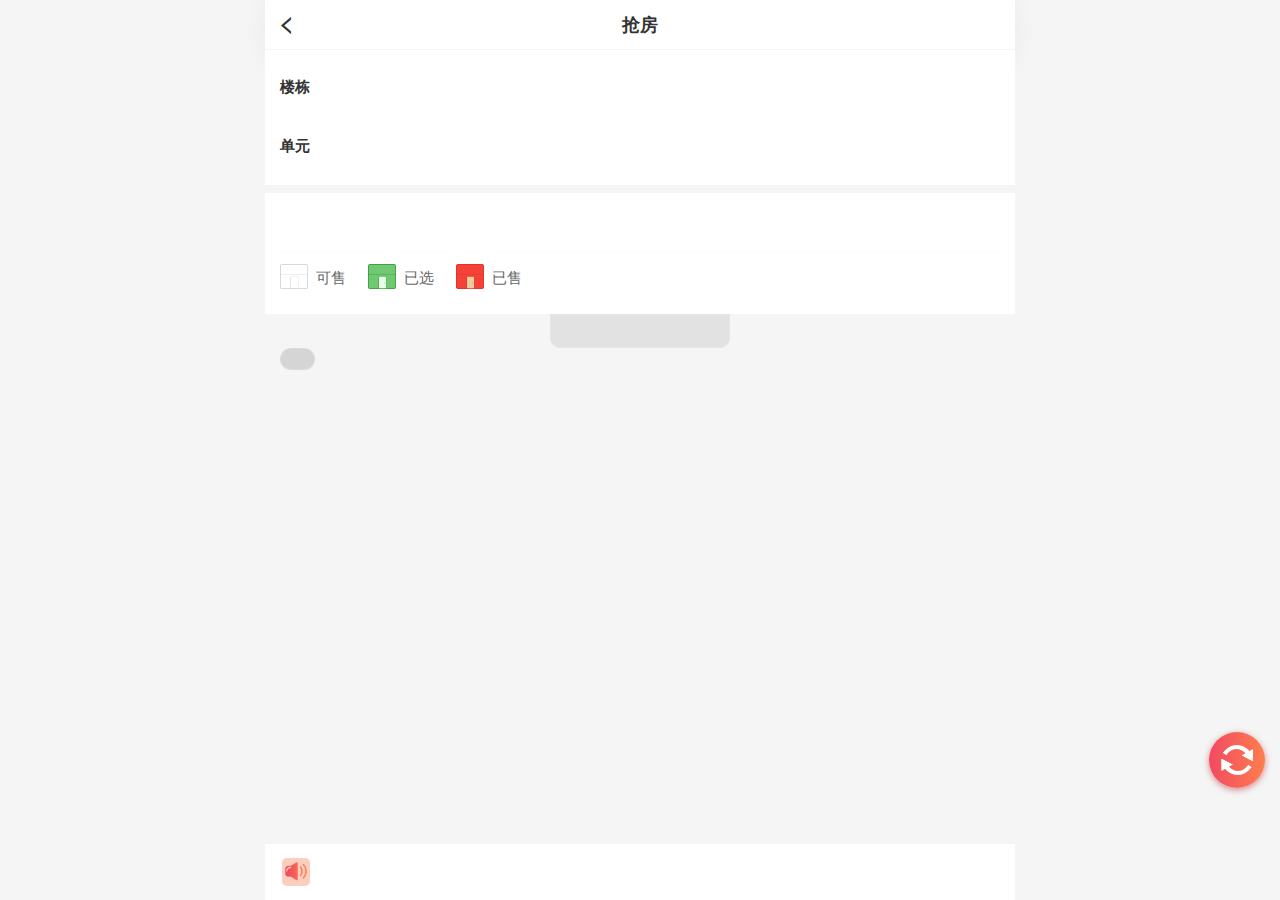
<file: html/house.html>
<!doctype html>
<html lang="en">
<head>
    <meta charset="UTF-8">
    <meta name="viewport"
          content="width=device-width, user-scalable=no, initial-scale=1.0, maximum-scale=1.0, minimum-scale=1.0">
    <meta name="apple-mobile-web-app-capable" content="yes"/> <!--删除默认的苹果工具栏和菜单栏-->
    <meta name="apple-mobile-web-app-status-bar-style" content="black-translucent"/><!--隐藏状态栏-->
    <meta name="format-detection" content="telephone=no, email=no"/> <!--忽略将识别电话和邮箱-->
    <link rel="icon" href="../staic/images/favicon.ico">
    <title>九邑在线开盘</title>
    <script type="text/javascript" src="../staic/ydui/js/ydui.flexible.js"></script>
    <link rel="stylesheet" href="../staic/ydui/css/ydui.css">
    <link rel="stylesheet" href="../staic/css/reset.css">
    <link rel="stylesheet" href="../staic/css/home.css">
    <link rel="stylesheet" href="../staic/css/house.css">
</head>
<body>
<section class="g-flexview">
    <!--头部-->
    <header class="m-navbar nomargin">
        <a href="./index.html" class="navbar-item">
            <i class="back-ico"></i>
        </a>
        <div class="navbar-center">
            <span class="navbar-title">抢房</span>
        </div>
    </header>
    <!--选择楼栋与单元-->
    <div class="banner pt15 pb0">
        <div class="first">
            <span>楼栋</span>
            <div class="list">
                <ul class="loudong"></ul>
            </div>
        </div>
        <div class="second">
            <span>单元</span>
            <div class="list">
                <ul class="unit"></ul>
            </div>
        </div>
    </div>
    <!--项目房源-金瓯徽府-->
    <div class="banner nomargin">
        <h2 class="banner-title fsn projectName"></h2>
        <ul class="product-status">
            <li><img src="../staic/images/keshou.png" alt="">可售</li>
            <li><img src="../staic/images/yixuan.png" alt="">已选</li>
            <li><img src="../staic/images/yishou.png" alt="">已售</li>
        </ul>
    </div>
    <!--房源展示-->
    <div class="g-scrollview">
        <div class="house-view">
            <div class="view-top"><span class="loudongTip"></span></div>
            <ul class="sidebar"></ul>
            <ul class="view-container"></ul>
        </div>
    </div>

    <!--刷新按钮-->
    <div class="refresh"><img src="../staic/images/refresh.png" alt="refresh"></div>

    <div class="mask">
        <!--底部弹出框-->
        <div class="house-dialog hide">
            <!-- 显示楼盘名称，状态 -->
            <div class="dialog-top">
                <span class="houseName"></span>
                <span class="check-details">查看详情</span>
            </div>
            <div class="dialog-middle">
                <span class="typeNum"></span>
                <span class="houseType"></span>
                <span class="houseArea"></span>
                <span class="unitPrice"></span>
            </div>
            <p class="price"><span class="price-icon">￥</span><span class="house-price"></span>万</p>
            <div class="dialog-bottom">
                <button type="button" class="but addCart">加入购物车</button>
                <button type="button" class="buyHouse">立即购买<span class="buy-order">（未开放）</span></button>
                <button type="button" class="but buyHouse-active hide">开始抢房<span class="buy-order">(您当前排在<b class="orderNum"></b>位)</span></button>
            </div>
            <div class="close house-close"></div>
        </div>

        <!--弹出框 去购物车-->
        <div class="houseDetail-dialog houseToCart hide">
            <div class="house-content">
                <span class="house-tip">
                    加入购物车成功
                </span>
                <button class="cancel house-cancel">好的</button>
                <a href="./shopCart.html">
                    <button class="but toShopCart">去购物车</button>
                </a>
            </div>
            <div class="close houseDetail-close"></div>
        </div>

        <!--立即购买弹出框-->
        <div class="dealAgreement hide">
            <div class="agreement-content">
                <p class="dealHouseName"></p>
                <p class="dealHousePrice"><span class="price-icon">￥</span><span class="dealHouse-price"></span>万</p>
                <div class="dealHouseInfo">
                    <span class="typeNum"></span>
                    <span class="houseType"></span>
                    <span class="houseArea"></span>
                    <span class="unitPrice"></span>
                </div>
                <p class="houseAgreement">
                    <input type="checkbox" id="agreement" class="agreement" name="agreement">
                    <label class="isAgree" for="agreement">我已阅读选房须知</label>
                </p>
                <div class="houseAgreement-btns">
                    <button class="cancel deal-cancel">取消</button>
                    <button class="but confirm-agreement">确定</button>
                </div>
            </div>
            <div class="close dealAgreement-close"></div>
        </div>

        <!--弹出框去订单-->
        <div class="houseDetail-dialog houseToOrder hide">
            <div class="house-content">
                <span class="house-tip">
                    购买成功
                </span>
                <button class="cancel house-cancel">好的</button>
                <a href="./order.html">
                    <button class="but toShopCart">查看订单</button>
                </a>
            </div>
            <div class="close houseDetail-close"></div>
        </div>
    </div>
    <!-- 底部导航 -->
    <footer class="noticeBar">
        <i class="notice-icon"></i>
        <span class="notice"></span>
    </footer>
</section>
<!--底部js-->
<script type="text/javascript" src="../staic/js/jquery-3.3.1.min.js"></script>
<script type="text/javascript" src="../staic/js/jquery.cookie.js"></script>
<script type="text/javascript" src="../staic/ydui/js/ydui.js"></script>
<script type="text/javascript" src="../staic/js/public.js"></script>
<script type="text/javascript" src="../staic/js/house.js"></script>
</body>
</html>
</file>
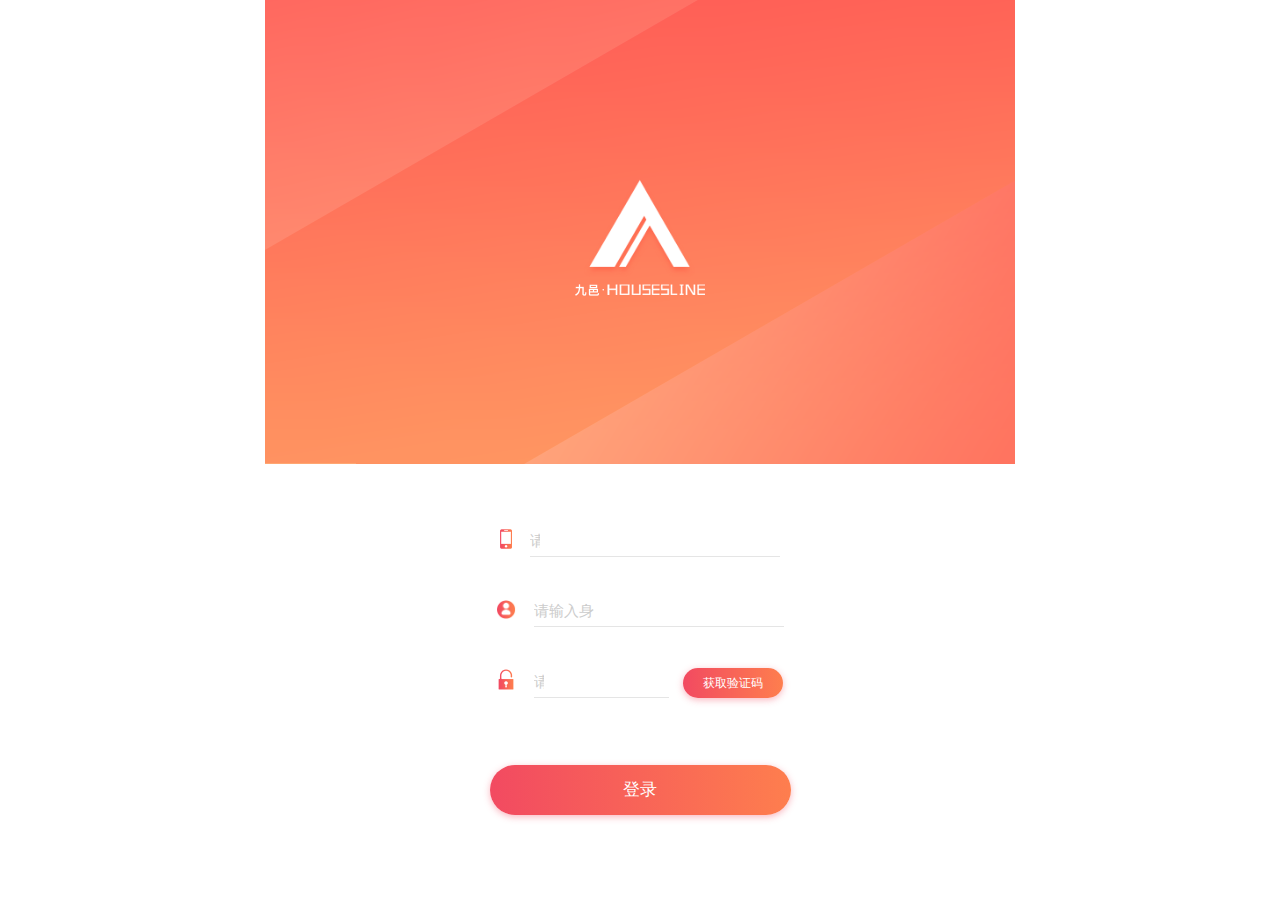
<file: html/login.html>
<!DOCTYPE html>
<html lang="en">
<head>
    <meta charset="UTF-8">
    <meta name="viewport" content="width=device-width, initial-scale=1.0, maximum-scale=1.0, user-scalable=0"/>
    <meta name="apple-mobile-web-app-capable" content="yes"/> <!--删除默认的苹果工具栏和菜单栏-->
    <meta name="apple-mobile-web-app-status-bar-style" content="black-translucent"/><!--隐藏状态栏-->
    <meta name="format-detection" content="telephone=no, email=no"/> <!--忽略将识别电话和邮箱-->
    <link rel="icon" href="../staic/images/favicon.ico">
    <title>登陆</title>
    <script type="text/javascript" src="../staic/ydui/js/ydui.flexible.js"></script>
    <link rel="stylesheet" href="../staic/ydui/css/ydui.css">
    <link rel="stylesheet" href="../staic/css/reset.css">
    <link rel="stylesheet" href="../staic/css/login.css">
</head>
<body>
<section class="g-flexview">
    <!--内容-->
        <!--背景图-->
        <div class="bg">
            <img class="w100p" src="../staic/images/bg_login.png" alt="beijing">
            <div class="logo">
                <img class="logo_icon" src="../staic/images/logo_01.png" alt="">
                <img class="logo_text w100p" src="../staic/images/logo_02.png" alt="">
            </div>
        </div>
        <!--登陆框-->
        <div class="content">
            <!-- 输入框 -->
            <!--<form action="./login.html" method="post">-->
                <!--手机号-->
                <label for="telephone" class="label">
                    <img class="input-icon" src="../staic/images/phone.png" alt="phone">
                    <div class="inputBox">
                        <input type="number" name="telephone" id="telephone" placeholder="请输入手机号">
                    </div>
                </label>
                <!--身份证-->
                <label for="id_card" class="label">
                    <img class="input-icon" src="../staic/images/id_card.png" alt="id_card">
                    <div class="inputBox">
                        <input type="number" name="id_card" id="id_card" maxlength=""  placeholder="请输入身份证号">
                    </div>
                </label>
                <!--验证码-->
                <label for="verify" class="label">
                    <img class="input-icon" src="../staic/images/verifyCode.png" alt="verifyCode">
                    <div class="inputBox">
                        <input type="number" name="verify" id="verify" maxlength="6" placeholder="请输入验证码">
                    </div>
                    <button type="button" class="getVerify but" id="J_GetCode">获取验证码</button>
                </label>
                <span class="psdTip"></span>
                <!--密码-->
                <!--<label for="password" class="label nomargin">-->
                    <!--<img src="../staic/images/password.png" alt="password">-->
                    <!--<div class="inputBox">-->
                        <!--<input type="password" name="password" id="password" placeholder="请输入密码">-->
                        <!--<i class="showTip hide eyeHide"></i>-->
                    <!--</div>-->
                <!--</label>-->
                <!--<span class="psdTip"></span>-->

                <!-- 按钮 -->
                <button type="submit" class="login_but but">登录</button>
            <!--</form>-->
        </div>
</section>
<!--尾部js-->
<script type="text/javascript" src="../staic/js/jquery-3.3.1.min.js"></script>
<script type="text/javascript" src="../staic/js/jquery.cookie.js"></script>
<script type="text/javascript" src="../staic/ydui/js/ydui.js"></script>
<script type="text/javascript" src="../staic/js/public.js"></script>
<script type="text/javascript" src="../staic/js/login.js"></script>
</body>
</html>
</file>
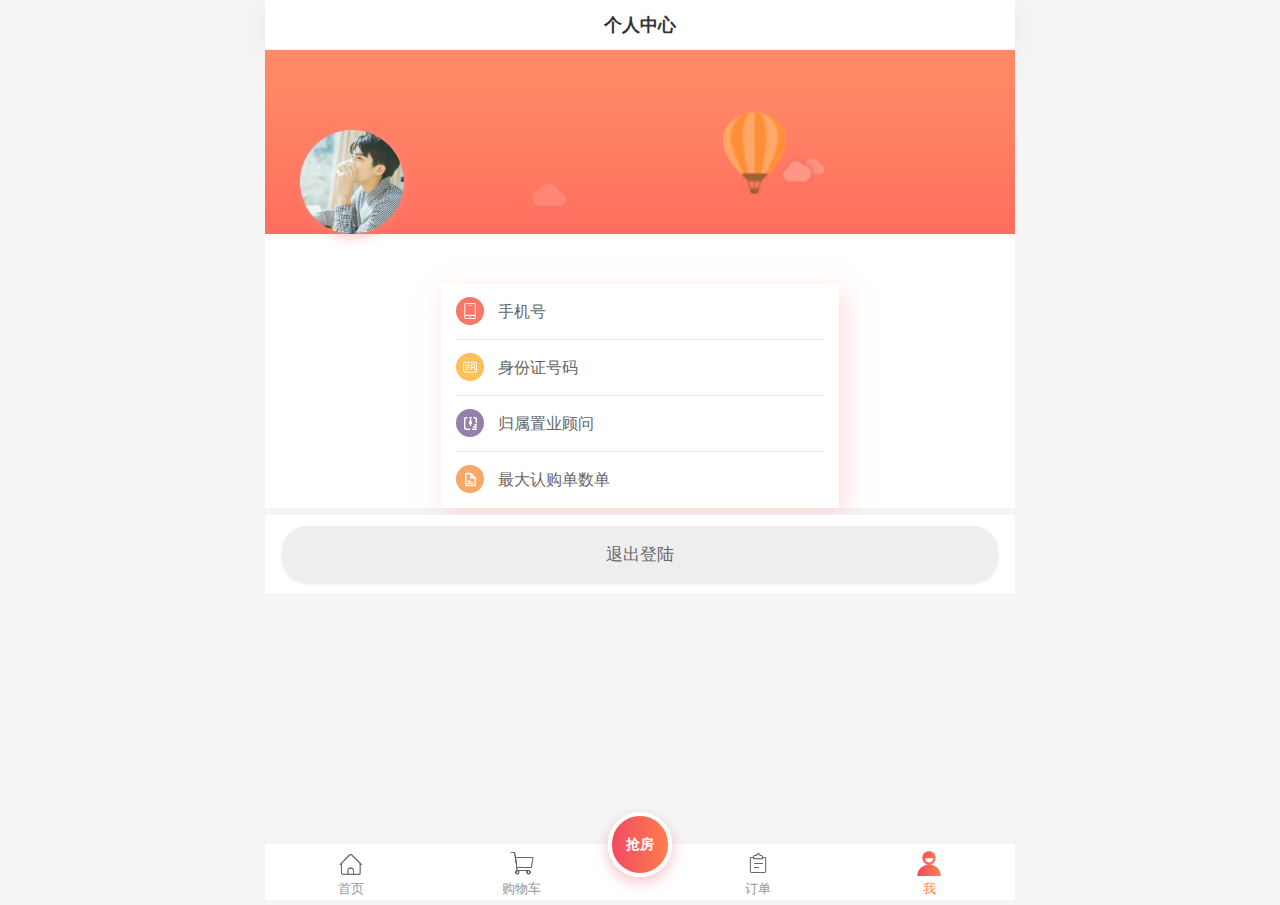
<file: html/mine.html>
<!doctype html>
<html lang="en">
<head>
    <meta charset="UTF-8">
    <meta name="viewport"
          content="width=device-width, user-scalable=no, initial-scale=1.0, maximum-scale=1.0, minimum-scale=1.0">
    <meta name="apple-mobile-web-app-capable" content="yes"/> <!--删除默认的苹果工具栏和菜单栏-->
    <meta name="apple-mobile-web-app-status-bar-style" content="black-translucent"/><!--隐藏状态栏-->
    <meta name="format-detection" content="telephone=no, email=no"/> <!--忽略将识别电话和邮箱-->
    <link rel="icon" href="../staic/images/favicon.ico">
    <title>九邑在线开盘</title>
    <script type="text/javascript" src="../staic/ydui/js/ydui.flexible.js"></script>
    <link rel="stylesheet" href="../staic/ydui/css/ydui.css">
    <link rel="stylesheet" href="../staic/css/reset.css">
    <link rel="stylesheet" href="../staic/css/home.css">
    <link rel="stylesheet" href="../staic/css/mine.css">
</head>
<body>
<section class="g-flexview">
    <!--头部-->
    <header class="m-navbar nomargin">
    <div class="navbar-center"><span class="navbar-title">个人中心</span></div>
    </header>
    <!--内容-->
    <div class="g-scrollview">
        <div class="mine-container">
            <!--背景图-->
            <div class="mine-bg">
                <div class="user-image">
                    <img src="../staic/images/user-image.png" alt="user">
                </div>
            </div>
            <!--用户信息-->
            <p class="user-name"></p>
            <ul class="user-info">
                <li><i class="telephone-icon"></i>手机号<span class="telephone info"></span></li>
                <li><i class="idcard-icon"></i>身份证号码<span class="id-card info"></span></li>
                <li><i class="ownerAgent-icon"></i>归属置业顾问<span class="ownerAgent info"></span></li>
                <li><i class="rightCount-icon"></i>最大认购单数<span class="rightCount info"></span>单</li>
            </ul>
        </div>
        <!--退出登陆-->
        <div class="bottom">
            <button type="button" class="logout">退出登陆</button>
        </div>
    </div>
    <!--导航-->
    <footer class="m-tabbar">
        <a href="./index.html" class="tabbar-item">
            <span class="tabbar-icon">
                <i class="icon i-home"></i>
            </span>
            <span class="tabbar-txt">首页</span>
        </a>
        <a href="./shopCart.html" class="tabbar-item">
            <span class="tabbar-icon">
                <i class="icon i-shopcart"></i>
            </span>
            <span class="tabbar-txt">购物车</span>
        </a>
        <a href="./house.html">
            <div class="snapping-house">抢房</div>
        </a>
        <a href="./order.html" class="tabbar-item">
            <span class="tabbar-icon">
                <i class="icon i-order"></i>
            </span>
            <span class="tabbar-txt">订单</span>
        </a>
        <a href="./mine.html" class="tabbar-item tabbar-active">
            <span class="tabbar-icon">
                <i class="icon i-mine"></i>
            </span>
            <span class="tabbar-txt">我</span>
        </a>
    </footer>
</section>
<!--尾部js-->
<script type="text/javascript" src="../staic/js/jquery-3.3.1.min.js"></script>
<script type="text/javascript" src="../staic/js/jquery.cookie.js"></script>
<script type="text/javascript" src="../staic/ydui/js/ydui.js"></script>
<script type="text/javascript" src="../staic/js/public.js"></script>
<script type="text/javascript" src="../staic/js/mine.js"></script>
</body>
</html>
</file>
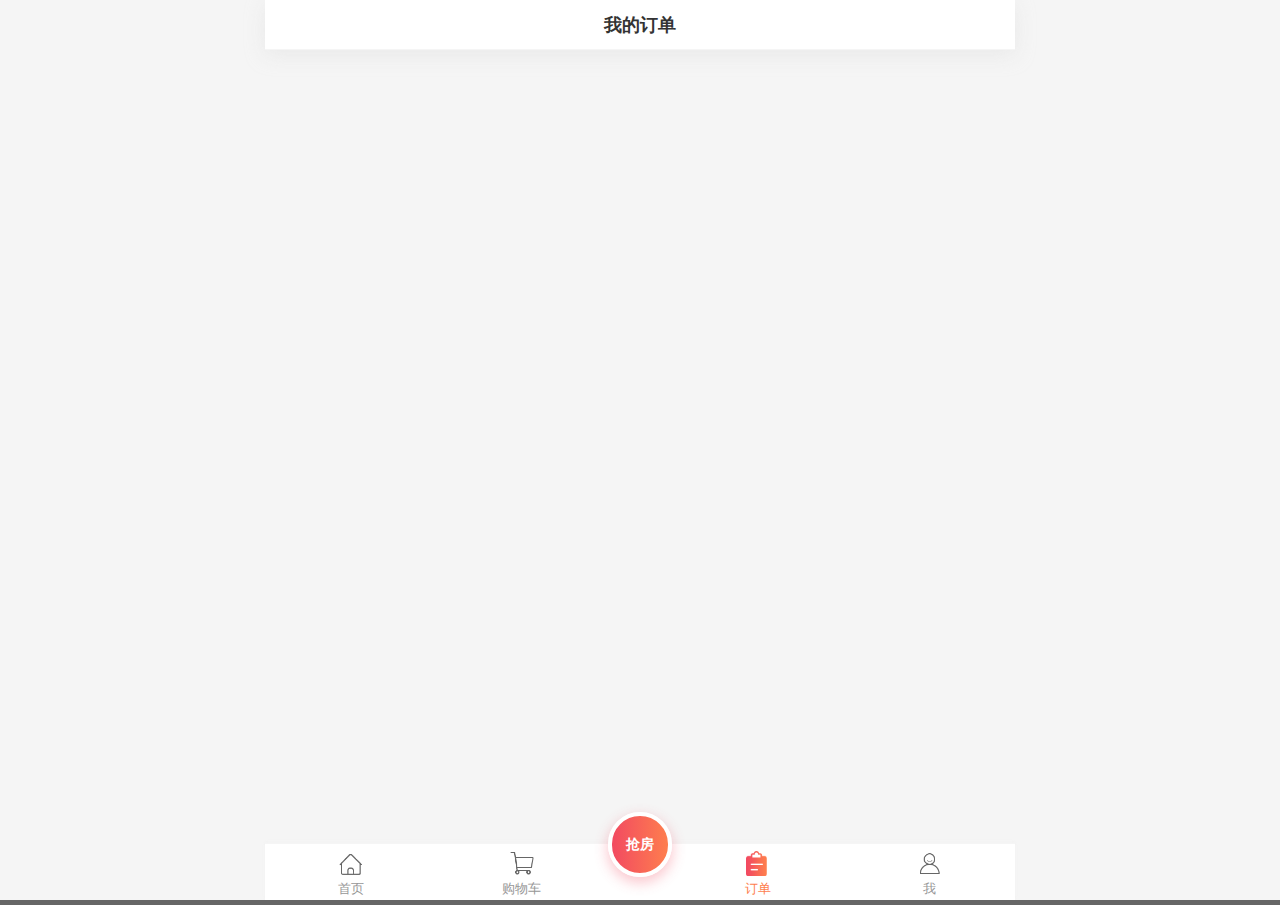
<file: html/order.html>
<!doctype html>
<html lang="en">
<head>
    <meta charset="UTF-8">
    <meta name="viewport"
          content="width=device-width, user-scalable=no, initial-scale=1.0, maximum-scale=1.0, minimum-scale=1.0">
    <meta name="apple-mobile-web-app-capable" content="yes"/> <!--删除默认的苹果工具栏和菜单栏-->
    <meta name="apple-mobile-web-app-status-bar-style" content="black-translucent"/><!--隐藏状态栏-->
    <meta name="format-detection" content="telephone=no, email=no"/> <!--忽略将识别电话和邮箱-->
    <link rel="icon" href="../staic/images/favicon.ico">
    <title>九邑在线开盘</title>
    <script type="text/javascript" src="../staic/ydui/js/ydui.flexible.js"></script>
    <link rel="stylesheet" href="../staic/ydui/css/ydui.css">
    <link rel="stylesheet" href="../staic/css/reset.css">
    <link rel="stylesheet" href="../staic/css/home.css">
    <link rel="stylesheet" href="../staic/css/order.css">
</head>
<body>
<section class="g-flexview">
    <!--头部-->
    <header class="m-navbar">
        <div class="navbar-center"><span class="navbar-title">我的订单</span></div>
    </header>
    <!--内容-->
    <div class="g-scrollview order-container">

    </div>
    <!--导航菜单-->
    <footer class="m-tabbar">
        <a href="./index.html" class="tabbar-item">
            <span class="tabbar-icon">
                <i class="icon i-home"></i>
            </span>
            <span class="tabbar-txt">首页</span>
        </a>
        <a href="./shopCart.html" class="tabbar-item">
            <span class="tabbar-icon">
                <i class="icon i-shopcart"></i>
            </span>
            <span class="tabbar-txt">购物车</span>
        </a>
        <a href="./house.html">
            <div class="snapping-house">抢房</div>
        </a>
        <a href="./order.html" class="tabbar-item tabbar-active">
            <span class="tabbar-icon">
                <i class="icon i-order"></i>
            </span>
            <span class="tabbar-txt">订单</span>
        </a>
        <a href="./mine.html" class="tabbar-item">
            <span class="tabbar-icon">
                <i class="icon i-mine"></i>
            </span>
            <span class="tabbar-txt">我</span>
        </a>
    </footer>
</section>
<!--尾部js-->
<script type="text/javascript" src="../staic/js/jquery-3.3.1.min.js"></script>
<script type="text/javascript" src="../staic/js/jquery.cookie.js"></script>
<script type="text/javascript" src="../staic/ydui/js/ydui.js"></script>
<script type="text/javascript" src="../staic/js/public.js"></script>
<script type="text/javascript" src="../staic/js/order.js"></script>
</body>
</html>
</file>
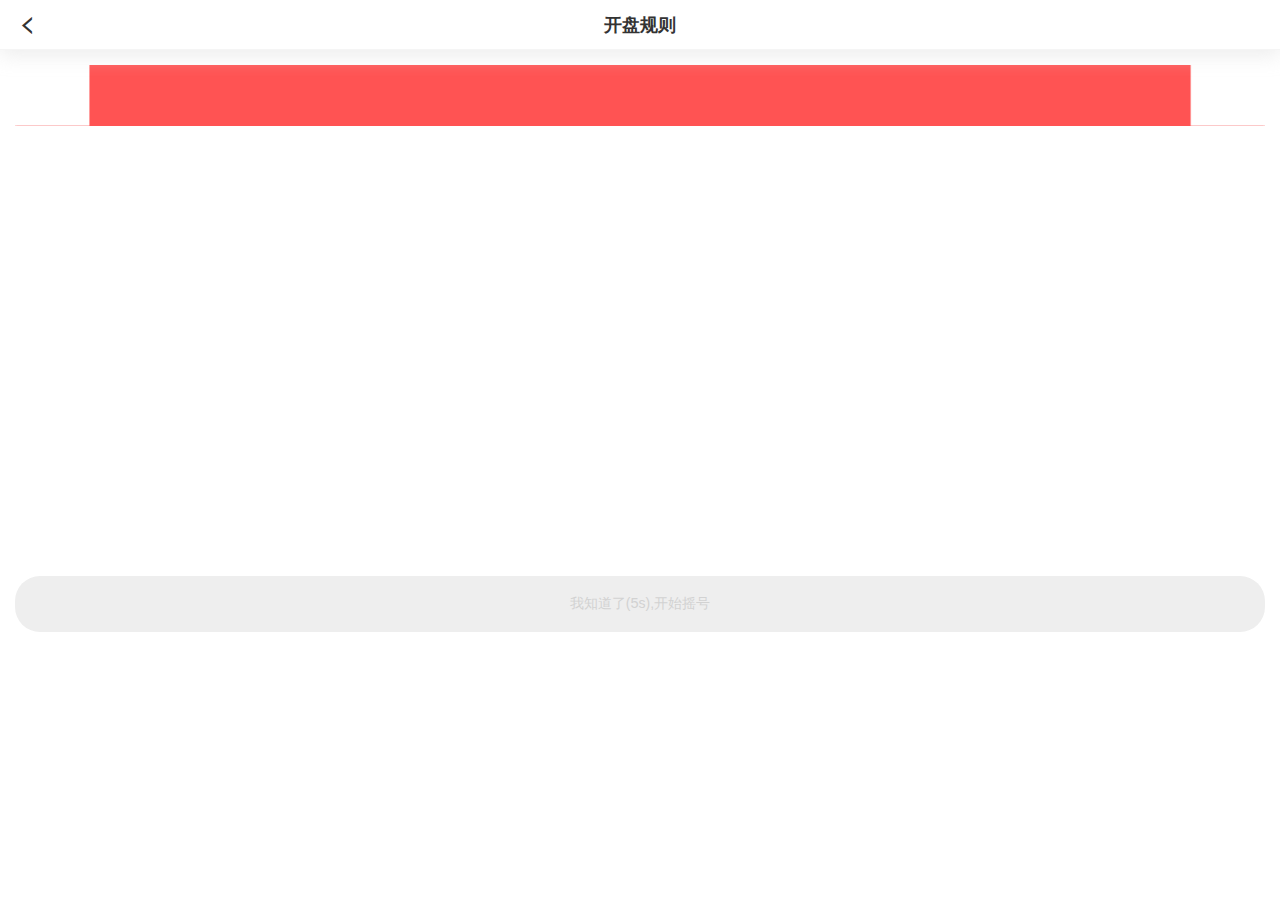
<file: html/rules.html>
<!DOCTYPE html>
<html lang="en">
<head>
    <meta charset="UTF-8">
    <meta name="viewport" content="width=device-width, initial-scale=1.0, maximum-scale=1.0, user-scalable=0"/>
    <meta name="apple-mobile-web-app-capable" content="yes"/> <!--删除默认的苹果工具栏和菜单栏-->
    <meta name="apple-mobile-web-app-status-bar-style" content="black-translucent"/><!--隐藏状态栏-->
    <meta name="format-detection" content="telephone=no, email=no"/> <!--忽略将识别电话和邮箱-->
    <link rel="icon" href="../staic/images/favicon.ico">
    <title>九邑在线开盘</title>
    <script type="text/javascript" src="../staic/ydui/js/ydui.flexible.js"></script>
    <link rel="stylesheet" href="../staic/ydui/css/ydui.css">
    <link rel="stylesheet" href="../staic/css/reset.css">
    <link rel="stylesheet" href="../staic/css/home.css">
    <link rel="stylesheet" href="../staic/css/rules.css">
    <link rel="stylesheet" type="text/css" href="../staic/simditor/styles/simditor.css" />
</head>
<body>
<!--头部-->
<header class="m-navbar">
    <a href="./login.html" class="navbar-item">
        <i class="back-ico"></i>
    </a>
    <div class="navbar-center">
        <span class="navbar-title">开盘规则</span>
    </div>
</header>
<!--内容-->
<div class="kp-container">
    <!--蝴蝶结-->
    <div class="hudie">
        <span class="kp-name"></span>
    </div>
    <!--详情-->
    <div class="rules-content">

    </div>
    <!--弹出框-->
    <div class="mask">
        <div class="rockNumTip">
            <div class="decorate">
            </div>
            <div class="rockNum-content">
                <p>摇号成功</p>
                <p class="rockNum-result"></p>
                <button type="button" class="but toIndex">开始抢房</button>
            </div>
        </div>
    </div>
    <!--按钮-->
    <button type="button" class="rockNum" disabled>
        我知道了(<span class="rockTime">5</span>s),开始摇号
    </button>
</div>
<script type="text/javascript" src="../staic/js/jquery-3.3.1.min.js"></script>
<script type="text/javascript" src="../staic/js/jquery.cookie.js"></script>
<script type="text/javascript" src="../staic/ydui/js/ydui.js"></script>
<script type="text/javascript" src="../staic/js/public.js"></script>
<script type="text/javascript" src="../staic/js/rules.js"></script>

<!--<script type="text/javascript" src="../staic/simditor/scripts/module.min.js"></script>-->
<!--<script type="text/javascript" src="../staic/simditor/scripts/hotkeys.min.js"></script>-->
<!--<script type="text/javascript" src="../staic/simditor/scripts/simditor.min.js"></script>-->
</body>
<script>
    $(function () {
        // var editor = new Simditor({
        //     textarea: $('#editor'),
        // });
    });
</script>
</html>
</file>
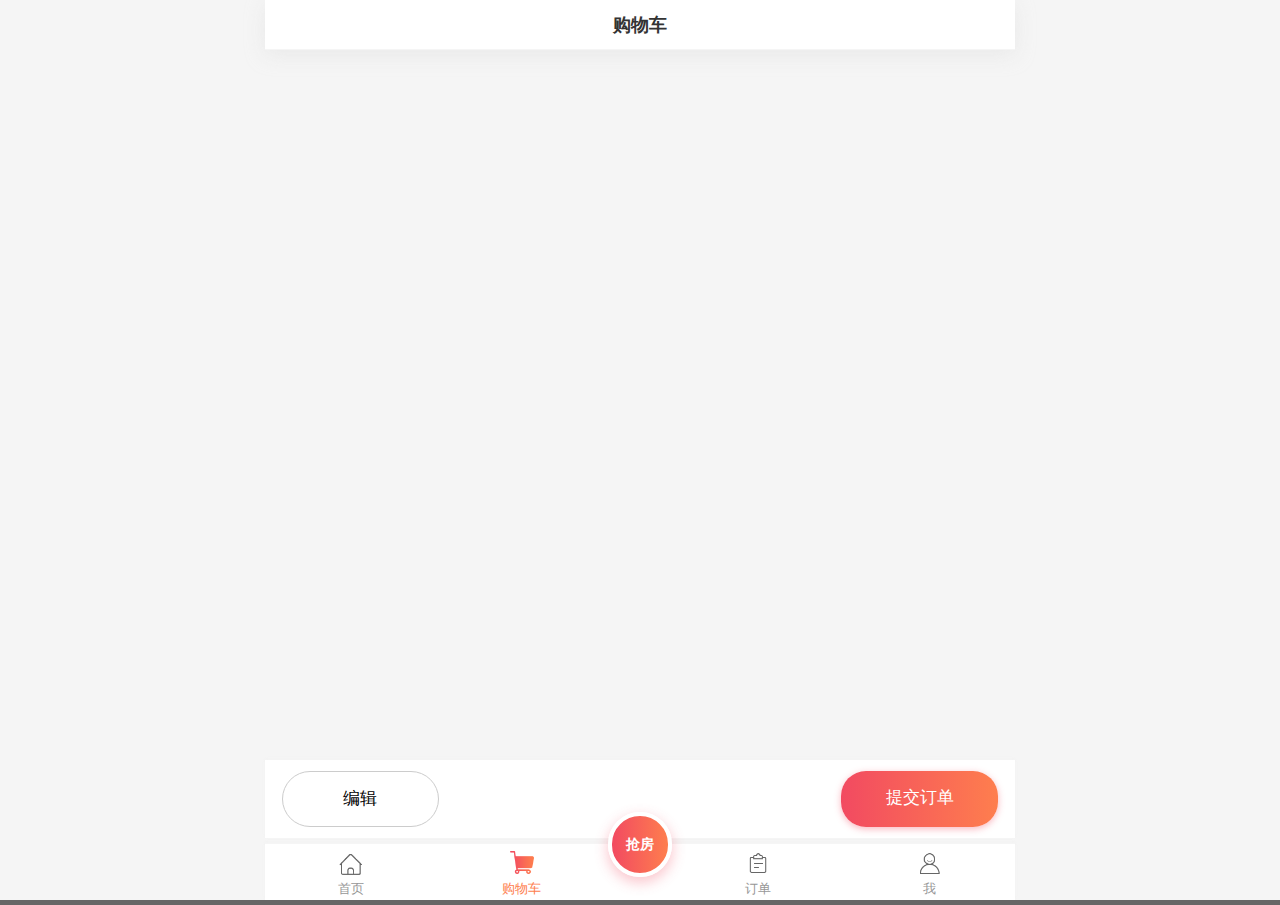
<file: html/shopCart.html>
<!doctype html>
<html lang="en">
<head>
    <meta charset="UTF-8">
    <meta name="viewport"
          content="width=device-width, user-scalable=no, initial-scale=1.0, maximum-scale=1.0, minimum-scale=1.0">
    <meta name="apple-mobile-web-app-capable" content="yes"/> <!--删除默认的苹果工具栏和菜单栏-->
    <meta name="apple-mobile-web-app-status-bar-style" content="black-translucent"/><!--隐藏状态栏-->
    <meta name="format-detection" content="telephone=no, email=no"/> <!--忽略将识别电话和邮箱-->
    <link rel="icon" href="../staic/images/favicon.ico">
    <title>九邑在线开盘</title>
    <script type="text/javascript" src="../staic/ydui/js/ydui.flexible.js"></script>
    <link rel="stylesheet" href="../staic/ydui/css/ydui.css">
    <link rel="stylesheet" href="../staic/css/reset.css">
    <link rel="stylesheet" href="../staic/css/home.css">
    <link rel="stylesheet" href="../staic/css/order.css">
</head>
<body>
<section class="g-flexview">
    <!--头部-->
    <header class="m-navbar">
        <div class="navbar-center"><span class="navbar-title">购物车</span></div>
    </header>
    <!--内容-->
    <div class="g-scrollview shopCart-container">
        <div class="cartTip"></div>
    </div>

    <!--编辑栏-->
    <div class="bottom">
        <button class="edit">编辑</button>
        <button class="but submit">提交订单</button>
    </div>
    <div class="bottom editbar hide">
        <button class="complete">完成</button>
        <button class="but del">删除</button>
    </div>

    <!--弹出框-->
    <div class="mask">
        <!--提交购物车弹出框-->
        <div class="dealAgreement">
            <div class="agreement-content">
                <p class="dealHouseName"></p>
                <p class="dealHousePrice"><span class="price-icon">￥</span><span class="dealHouse-price"></span>万</p>
                <div class="dealHouseInfo">
                    <span class="typeNum"></span>
                    <span class="houseType"></span>
                    <span class="houseArea"></span>
                    <span class="unitPrice"></span>
                </div>
                <p class="houseAgreement">
                    <input type="checkbox" id="agreement" class="agreement" name="agreement">
                    <label class="isAgree" for="agreement">我已阅读选房须知</label>
                </p>
                <div class="houseAgreement-btns">
                    <button class="cancel deal-cancel">取消</button>
                    <button class="but confirm-agreement">确定</button>
                </div>
            </div>
            <div class="close dealAgreement-close"></div>
        </div>
        <!--删除购物车弹出框-->
        <div class="del-dialog hide">
            <span class="del-shopName"></span>
            <div class="del-content">
                <div class="del-confirm">
                    <p>您真的确定删除吗？</p>
                </div>
                <button class="cancel del-cancel">取消</button>
                <button class="but del-sure">确认</button>
            </div>
            <div class="close del-close"></div>
        </div>
    </div>

    <!--导航菜单-->
    <footer class="m-tabbar mt5">
        <a href="./index.html" class="tabbar-item">
            <span class="tabbar-icon">
                <i class="icon i-home"></i>
            </span>
            <span class="tabbar-txt">首页</span>
        </a>
        <a href="./shopCart.html" class="tabbar-item tabbar-active">
            <span class="tabbar-icon">
                <i class="icon i-shopcart"></i>
            </span>
            <span class="tabbar-txt">购物车</span>
        </a>
        <a href="./house.html">
            <div class="snapping-house">抢房</div>
        </a>
        <a href="./order.html" class="tabbar-item">
            <span class="tabbar-icon">
                <i class="icon i-order"></i>
            </span>
            <span class="tabbar-txt">订单</span>
        </a>
        <a href="./mine.html" class="tabbar-item">
            <span class="tabbar-icon">
                <i class="icon i-mine"></i>
            </span>
            <span class="tabbar-txt">我</span>
        </a>
    </footer>
</section>
<!--尾部js-->
<script type="text/javascript" src="../staic/js/jquery-3.3.1.min.js"></script>
<script type="text/javascript" src="../staic/js/jquery.cookie.js"></script>
<script type="text/javascript" src="../staic/ydui/js/ydui.js"></script>
<script type="text/javascript" src="../staic/js/public.js"></script>
<script type="text/javascript" src="../staic/js/shopCart.js"></script>
<script type="text/javascript" src="../staic/Sortable/Sortable.min.js"></script>
<script type="text/javascript">
    //阻止长按菜单
    document.oncontextmenu = function (e) {
        e.preventDefault();
    };

    // 按下排序禁止页面滑动事件
    // $(".banner").on("touchmove", function (e) {
    //     if (e.target.className.indexOf("cartContainer") >= 0) {
    //         e.preventDefault();
    //     }
    // });

</script>
</body>
</html>
</file>
<file: staic/css/home.css>
@charset "utf-8";

/*首页banner图*/
.home-banner {
    position: relative;
    width: 100%;
    height: 4.8rem;
}

.home-banner img{
    width: 100%;
    height: 100%;
}

.kaipan-time {
    position: absolute;
    bottom: 0;
    width: 100%;
    height: 1rem;
    background-color: rgba(0, 0, 0, 0.5);
}

.time-item {
    margin-top: 0.28rem;
    margin-left: 0.5rem;
    display: inline-block;
    height: 0.44rem;
    font-size: 0.22rem;
    line-height: 0.44rem;
    text-align: center;
    color: #fff;
}

.time-item b {
    font-size: .29rem;
}

/*开盘时间*/
.time-item:nth-child(1) {
    font-size: 0.24rem;
}

.time-item:nth-child(1)::before {
    content: "";
    display: inline-block;
    margin-left: -0.2rem;
    margin-right: 0.2rem;
    width: 0.24rem;
    height: 0.23rem;
    background: url("../images/cloc.png");
    background-size: cover;
}

/*年月日*/
.time-item:nth-child(2) {
    width: 2.4rem;
    background-color: #fe7e4e;
}

/*时分秒*/
.time-item:nth-child(3) {
    width: 2.02rem;
    background-color: #fe7e4e;
}

.time-item:nth-child(3)::before {
    display: inline-block;
    content: "";
    margin-left: -0.55rem;
    margin-right: 0.55rem;
    width: 6px;
    height: 1px;
    vertical-align: middle;
    font-weight: bold;
    background-color: #ffffff;
}

.banner {
    position: relative;
    margin-bottom: 0.15rem;
    padding: 0 15px 17px 15px;
    width: 100%;
    height: auto;
    background: #fff;
    box-shadow: 0px 3px 2px 0px rgba(244, 246, 246, 0.75);
}

.banner > h2 {
    line-height: 1.2rem;
}

.banner-title {
    position: relative;
    margin-bottom: 0.3rem;
    width: 100%;
    height: 1.05rem;
    color: #333;
    box-shadow: inset 0 -1px 1px -1px #ddd;
}

/* 楼盘名称 状态 */
.loupan-indication {
    padding-top: 10px;
    margin-bottom: 10px;
    width: 100%;
}

.loupanDetails {
    position: relative;
    width: 100%;
    height: .8rem;
    line-height: .8rem;
}

.loupanName {
    font-size: .34rem;
    font-weight: bold;
    color: #333;
}

.loupanKind {
    margin-left: .15rem;
    display: inline-block;
    width: .59rem;
    height: .34rem;
    font-size: .24rem;
    text-align: center;
    line-height: .34rem;
    color: #ff8416;
    background-color: rgba(255, 132, 22, .1);
    border-radius: 2px;
}

/*开盘状态*/
.loupanStatus {
    position: absolute;
    right: 0;
    font-size: .3rem;
    font-weight: bold;
    color: #ff5656;
}

.type-tag {
    width: 100%;
    height: .7rem;
    line-height: .7rem;
}

.tag {
    display: inline-block;
    padding: 1px 3px;
    margin-right: .16rem;
    text-align: center;
    line-height: .4rem;
    font-size: 11px;
    font-weight: bold;
    border-radius: 3px;
}

.tag:first-child {
    color: #ff6262;
    background-color: rgba(255, 99, 99, .08);
}

.tag:nth-child(2) {
    color: #fe7e4e;
    background-color: rgba(254, 126, 78, .08);
}

.tag:nth-child(3) {
    color: #f073ff;
    background-color: rgba(240, 114, 255, .08);
}

.house-adress {
    width: 100%;
    height: .96rem;
    line-height: .96rem;
    box-shadow: inset 0 1px 1px -1px #ededed;
}

.location {
    margin-bottom: -1px;
    display: inline-block;
    width: .22rem;
    height: .26rem;
    background: url("../images/location.png") no-repeat;
    background-size: cover;
}

.house-adress > span {
    margin-left: .1rem;
    font-size: .28rem;
    color: #666666;
}

/* 选房顺序 */
.sequence {
    width: 100%;
    height: .7rem;
    line-height: .7rem;
    background: url("../images/Choice_order.png") no-repeat;
    background-size: cover;
}

.sequence b {
    font-size: .35rem;
}

.sequence span:first-child {
    margin-right: 33%;
    font-weight: bold;
    font-size: .28rem;
    font-style: italic;
    color: #333;
}

.sequence span:last-child {
    font-size: .24rem;
    color: #fff;
}

/* 开盘规则 */
.kaipan-rules {
    text-align: justify;
    font-size: .26rem;
    line-height: .46rem;
    color: #666;
}

/*楼盘信息*/
.loupan-info>li{
    font-size: .27rem;
    line-height: .6rem;
    color: #333;
}

.loupan-info>li>span{
    font-size: .25rem;
    color: #666;
}

/*户型信息*/
.ht-container {
    width: 100%;
    height: 3.5rem;
    overflow: auto;
}


.ht-item {
    width: 2.74rem;
    height: 3.2rem;
    text-align: center;
    background-color: #fff;
}

.floor-plans {
    margin: auto;
    margin-bottom: 15px;
    position: relative;
    width: 2.33rem;
    height: 1.61rem;
    background-color: #fff4f4;
    border-radius: 4px;
}

.typeCode {
    position: absolute;
    right: 0;
    bottom: 0;
    display: block;
    width: 20px;
    height: 20px;
    line-height: 20px;
    color: #fff;
    font-size: .25rem;
    font-weight: bold;
    background-color: #fe7e4e;
    border-radius: 4px 0 4px 0;
}

.floor-plans > img {
    margin-top: 7px;
    display: inline-block;
    width: 1.08rem;
    height: 1.34rem;
}

.ht-item :nth-child(2) {
    margin-bottom: 10px;
    font-size: .24rem;
    color: #666666;
}

.ht-item p:last-child {
    font-size: .22rem;
    color: #999999;
}

.houseAmount {
    font-size: .26rem;
    color: #f24a61;
}

/*联系方式*/
.contact {

}

.contact-item {
    position: relative;
    margin-bottom: .2rem;
    width: 100%;
    height: .7rem;
    line-height: .7rem;
    font-weight: bold;
    font-size: .26rem;
    color: #666;
}

.contact-item > span {
    font-weight: normal;
    font-size: .28rem;
    color: #666;
}

.telbut {
    position: absolute;
    right: 0;
    display: inline-block;
    width: 1.8rem;
    height: .6rem;
    line-height: .65rem;
    text-align: center;
    font-size: .26rem;
    font-weight: normal;
    color: #fff;
}

/*立即抢房*/
.buyHouse {
    width: 100%;
    height: 1rem;
    font-size: .3rem;
    background-color: #eeeeee;
    box-shadow: 0 2px 3px 0
    rgba(211, 217, 219, 0.5);
    border-radius: 25px;
}

.rockNum {
    width: 100%;
    height: 1rem;
}

/*底部栏*/
.bottom {
    width: 100%;
    height: 1.4rem;
    position: relative;
    z-index: 100;
    padding: .2rem .3rem;
    background-color: #fff;
    box-shadow: 0 -1px 3px 0 rgba(242, 242, 242, .75);
}

/*摇号成功提示框*/

.rockNumTip {
    margin: auto;
    position: fixed;
    top: 0;
    bottom: 4.5rem;
    left: 0;
    right: 0;
    width: 5.15rem;
    height: 5.7rem;
    z-index: 1000;
}

.decorate {
    position: relative;
    top: .84rem;
    width: 5.15rem;
    height: 2.76rem;
    background: url("../images/rockNum.png") no-repeat;
    background-size: contain;
}

.close {
    width: 24px;
    height: 24px;
    position: absolute;
    top: 0;
    right: 0;
    background-image: url("../images/close.png");
    background-size: cover;
}

.rockNum-content {
    width: 5.15rem;
    height: 3.78rem;
    text-align: center;
    background-color: #f0f4f5;
    box-shadow: 0 -5px 6px 1px rgba(208, 71, 60, .2);
    border-radius: 0 0 3px 3px;
    border: solid 1px #e5e5e5;
}

.rockNum-content p:first-child {
    margin-top: .58rem;
    font-size: .28rem;
    color: #ff4d4d;
}

.rockNum-content p:nth-child(2) {
    height: 1.5rem;
    line-height: 1.5rem;
    font-size: 29px;
    font-weight: bold;
    color: #333;
}

.toIndex {
    width: 2.4rem;
    height: .7rem;
}


/*取消按钮*/
.cancel {
    border-radius: 32px;
    border: solid 1px #bbb;
}

/*遮罩*/
.mask {
    display: none;
    margin: auto;
    position: fixed;
    top: 0;
    left: 0;
    right: 0;
    bottom: 0;
    background-color: rgba(0, 0, 0, .6);
    z-index: 999;
}

/* 底部导航 */

/*抢购按钮*/
.snapping-house {
    position: relative;
    top: -.5rem;
    width: 1.16rem;
    height: 1.16rem;
    text-align: center;
    line-height: 1rem;
    font-weight: bold;
    color: #fff;
    background-image: linear-gradient(90deg, #f24a61 0%, #fe7e4e 100%), linear-gradient(#56ce21, #56ce21);
    box-shadow: 0 5px 13px 1px rgba(242, 74, 97, .3);
    border: solid 4px #ffffff;
    border-radius: 50%;
    z-index: 100;
}


.icon {
    width: .44rem;
    height: .44rem;
}

.i-home {
    background: url("../images/home.png") no-repeat;
    background-size: contain;
}

.i-shopcart {
    background: url("../images/shopcart.png") no-repeat;
    background-size: contain;
}

.i-order {
    background: url("../images/order.png") no-repeat;
    background-size: contain;
}

.i-mine {
    background: url("../images/me.png") no-repeat;
    background-size: contain;
}

.tabbar-active .i-home {
    background: url("../images/home_active.png") no-repeat;
    background-size: contain;
}

.tabbar-active .i-shopcart {
    background: url("../images/shopcart_active.png") no-repeat;
    background-size: contain;
}

.tabbar-active .i-order {
    background: url("../images/order_active.png") no-repeat;
    background-size: contain;
}

.tabbar-active .i-mine {
    background: url("../images/me_active.png") no-repeat;
    background-size: contain;
}

/*房源价格*/
.price {
    color: #f24a61;
    font-weight: bold
}

.price-icon {
    font-size: .24rem;
}

.house-price {
    font-weight: bold;
    font-size: .32rem;
}
</file>
<file: staic/css/house.css>
@charset "utf-8";

/*抢房*/

.list {
    float: left;
    width: 85%;
    height: 1rem;
    overflow: auto;
}

.first,
.second {
    width: 100%;
    height: 1.05rem;
}

.first > span,
.second > span {
    float: left;
    margin-right: 15px;
    display: inline-block;
    line-height: .7rem;
    font-weight: bold;
    font-size: .27rem;
    color: #333;
}

.loudong,
.unit {
    width: max-content;
    width: -webkit-max-content;
    height: 1rem;
    line-height: 1rem;
}

.loudong > li,
.unit > li {
    float: left;
    margin-right: 10px;
    display: inline-block;
    width: 1.6rem;
    height: .7rem;
    text-align: center;
    line-height: .7rem;
    border-radius: 5px;
    border: solid 1px #e5e5e5;
    font-size: .26rem;
    color: #666;
}

.loudong .active,
.unit .active {
    color: #ff5353;;
    border: solid 1px #ff5353;
}

.fsn {
    font-size: .32rem;
    font-style: normal;
}

/*项目房源状态*/
.product-status > li {
    display: inline-block;
    width: 1.5rem;
    height: .5rem;
    font-size: .26rem;
    color: #666;
}

.product-status img {
    margin-top: -5px;
    margin-right: .15rem;
    vertical-align: middle;
    display: inline-block;
    width: .5rem;
    height: .44rem;
}

/*房源展示*/
.house-view {
    padding: 0 15px;
    width: 100%;
}

/*顶部楼栋单元展示*/
.view-top {
    margin: 0 auto;
    width: 3.20rem;
    height: .6rem;
    line-height: .6rem;
    text-align: center;
    font-size: .3rem;
    color: #333;
    background-color: #e2e2e2;
    border-radius: 0 0 10px 10px;
    border: solid 1px #e5e5e5;
}

/*侧边导航栏*/
.sidebar {
    float: left;
    padding: 10px 0;
    width: .62rem;
    text-align: center;
    font-size: .24rem;
    color: #fff;
    background-color: rgba(0, 0, 0, 0.25);
    border-radius: 31px;
    border: solid 1px rgba(229, 229, 229, 0.25);
    opacity: 0.5;
}

.sidebar {
    display: flex;
    display: -webkit-flex;
    flex-direction: column;
    -webkit-flex-direction: column;
    justify-content: space-around;
    -webkit-justify-content: space-around;
}
.sidebar li{
    height: 1rem;
    line-height: 1rem;
}

.sidebar span{
    font-size: .28rem;
}


/*楼层展示*/
.view-container {
    padding: 15px 0 15px 18px;
    width: 90%;
    display: flex;
    display: -webkit-flex;
    flex-wrap: wrap;
    -webkit-flex-wrap: wrap;
    justify-content: space-around;
    -webkit-justify-content: space-around;
    align-items: stretch;
    -webkit-align-items: stretch;
}

.product-row{
    width: 100%;
    height: 1rem;
    display: flex;
    display: -webkit-flex;
}

.product-col,
.house-item {
    float: left;
    margin-bottom: 0.2rem;
    margin-left: .1rem;
    width: .88rem;
    height: .8rem;
    border: 1px solid #caccd3;
    border-radius: 5px;
    /*background: url("../images/keshou.png");*/
    /*background-size: cover;*/
}

.houseNum {
    display: inline-block;
    width: 100%;
    height: .3rem;
    text-align: center;
    font-size: .24rem;
}

/*可售*/
.keshou {
    color: #caccd3;;
    background: url("../images/keshou.png");
    background-size: cover;
    border: none;
    border-radius: 0;
}

/*已选*/
.yixuan {
    color: #fff;
    background: url("../images/yixuan.png");
    background-size: contain;
    border: none;
    border-radius: 0;
}

/*已售*/
.yishou {
    color: #ebcd9d;
    background: url("../images/yishou.png");
    background-size: contain;
    border: none;
    border-radius: 0;
}

/*底部通知*/
.noticeBar {
    /*margin-bottom: 7px;*/
    width: 100%;
    height: 1rem;
    line-height: 1rem;
    background-color: #fff;
    box-shadow: 0 3px 2px 0 rgba(244, 246, 246, .75);
}

.notice-icon {
    margin-bottom: 3px;
    margin-right: .26rem;
    margin-left: .3rem;
    vertical-align: middle;
    display: inline-block;
    width: .5rem;
    height: .5rem;
    background: rgba(245, 92, 35, .3) url("../images/notice.png") center no-repeat;
    background-size: contain;
    border-radius: 5px;
}

.notice {
    width: 6rem;
    font-size: .26rem;
    color: #333;
}

/*购买弹窗*/
.house-dialog {
    margin: auto;
    padding: 0 15px;
    position: absolute;
    bottom: 0;
    width: 100%;
    height: 3.92rem;
    background: #fff;
    z-index: 1000;
}

.dialog-top {
    width: 100%;
    height: 1rem;
    line-height: 1rem;
    box-shadow: inset 0 -1px 1px -1px #ddd;
}

/*查看详情*/
.check-details {
    position: absolute;
    top: .2rem;
    right: 20px;
    vertical-align: middle;
    display: inline-block;
    width: 1.4rem;
    height: .6rem;
    font-size: .24rem;
    color: #666;
    line-height: .55rem;
    text-align: center;
    border-radius: 13px;
    border: solid 1px #e5e5e5;
}

/*房源价格*/
.dialog-middle {
    width: 100%;
    height: .9rem;
    line-height: .9rem;
    font-size: .26rem;
    color: #999;
}

.typeNum:after,
.houseType:after,
.houseArea:after{
    content: " ";
    display: inline-block;
    width: 0;
    height: 0.2rem;
    border-left: 1px solid #d2d2d2;
    margin: 0 6px;
}

.dialog-bottom {
    position: absolute;
    bottom: 0;
    width: 100%;
    height: 1.4rem;
    line-height: 1.4rem;
    background-color: #fff;
    box-shadow: 0px -2px 7px 0px
    rgba(242, 242, 242, 0.75);
}
.buy-order{
    font-size: .28rem;
}

.house-close {
    top: -50px;
    right: 15px;
}

/*房源详情*/
/*户型图片展示*/
.hd-container{
    width: 100%;
    height: 100%;
}

/*房源状态*/
.house-indication {
    width: 100%;
    height: 1.5rem;
}

/*房源名称*/
.houseName {
    display: block;
    margin-bottom: 8px;
    font-size: .34rem;
    font-weight: bold;
    color: #333;
}

/*售出*/
.sold {
    position: absolute;
    top: .4rem;
    right: .3rem;
    vertical-align: middle;
}

/*售出图标*/
.sold > i {
    display: inline-block;
    vertical-align: middle;
    width: .44rem;
    height: .41rem;
    background: url("../images/sold.png") center no-repeat;
    background-size: cover;
}

/*数量*/
.addCartCount {
    font-size: .28rem;
    color: #666;
}

/*户型信息*/
.houseInfo {
    padding-top: 10px;
    width: 100%;
    height: 3.5rem;
    display: flex;
    display: -webkit-flex;
    flex-direction: row;
    -webkit-flex-direction: row;
    justify-content: space-around;
    -webkit-justify-content: space-around;
    align-items: center;
    -webkit-align-items: center;
    flex-wrap: wrap;
    -webkit-flex-wrap: wrap;
}

.houseInfo > li {
    width: 30%;
    height: 1.45rem;
    line-height: 1.5rem;
    text-align: center;
    background-color: #fff5f5;
    opacity: .9;
    border-radius: 3px;
    font-size: .24rem;
    color: #999;
}

.houseInfo > li > span {
    display: block;
    width: 100%;
    height: .23rem;
    line-height: 1.1rem;
    text-align: center;
    font-size: .26rem;
    font-weight: bold;
    color: #333;
}

/*户型介绍*/
.houseIntroduce {
    text-align: justify;
    font-size: .26rem;
    line-height: .46rem;
    color: #666;
}

/*刷新按钮*/
.refresh {
    position: fixed;
    right: 15px;
    bottom: 2rem;
    width: 1rem;
    height: 1rem;
    background: linear-gradient(90deg, #f24a61 0%, #fe7e4e 100%),
    linear-gradient(#56ce21, #56ce21);
    box-shadow: 0 2px 6px 0px rgba(181, 24, 39, 0.5);
    border-radius: 50%;
    transition: transform 1.2s ease-in-out;
    -webkit-transition: transform 1.2s ease-in-out;
}

.refresh-active {
    background: #ccc;
    box-shadow: none;
    transform: rotate(720deg);
    -webkit-transform: rotate(720deg);
}

.refresh > img {
    margin: auto;
    position: absolute;
    top: 0;
    bottom: 0;
    left: 0;
    right: 0;
    width: .56rem;
    height: .55rem;
}

/*导航按钮*/
.addCart {
    margin-right: 2px;
    width: 2rem;
    height: 1rem;
}

.buyHouse {
    color: #666;
    width: 4.76rem;
}

.buyHouse-active{
    width: 4.76rem;
    height: 1rem;
}

/*房源弹窗*/
.houseDetail-dialog {
    margin: auto;
    position: fixed;
    top: 0;
    bottom: 70px;
    left: 0;
    right: 0;
    width: 5.7rem;
    height: 6.04rem;
    background: url("../images/house-dialog.png") center no-repeat;
    background-size: contain;
    z-index: 1000;
}

/*弹窗内容*/
.house-content {
    margin-bottom: 6px;
    margin-left: 13px;
    padding: 30px;
    position: absolute;
    bottom: 15px;
    width: 5.15rem;
    height: 3.1rem;
    text-align: center;
}

/*弹窗提示*/
.house-tip {
    display: block;
    height: 1.2rem;
    line-height: .5rem;
    font-size: .29rem;
    color: #333;
}

/*弹窗按钮*/
.toShopCart {
    float: right;
    width: 1.8rem;
    height: .7rem;
}

.house-cancel {
    float: left;
    width: 1.8rem;
    height: .7rem;
}

/*房源弹窗关闭按钮*/

.houseDetail-close {
    top: -25px;
    right: 15px;
}

/**/
/*成交协议*/
.dealAgreement{
    margin: auto;
    padding: 0.75rem 0;
    position: fixed;
    top: 0;
    bottom: 1rem;
    left: 0;
    right: 0;
    width: 5.15rem;
    height: 6.7rem;
    text-align: center;
    background-image: url("../images/deal-agreement.png");
    background-size: cover;
    border-radius: 6px;
    z-index: 1000;
}

.dealHouseName{
    font-size: .32rem;
    font-weight: bold;
    color: #fff;
}
.dealHousePrice{
    margin-top: 2.5rem;
    height: .7rem;
    font-size: .26rem;
    font-weight: bold;
    color: #333;
}
.dealHouseInfo{
    margin-bottom: .1rem;
    height: .6rem;
    font-size: .23rem;
    color: #666;
}

.typeNum:after,
.houseType:after,
.houseArea:after{
    content: " ";
    display: inline-block;
    width: 0;
    height: 0.2rem;
    border-left: 1px solid #d2d2d2;
    margin: 0 5px;
}

.houseAgreement{
    font-size: .23rem;
    margin-bottom: .2rem;
}

.houseAgreement-btns{
    width: 100%;
    padding:0 .6rem;
}

.confirm-agreement{
    float: right;
    width: 1.6rem;
    height: .7rem;
    border-radius: 16px;
}


.dealAgreement-close{
    top: -.8rem;
}

.deal-cancel{
    margin: 0;
    width: 1.6rem;
    height: .7rem;
    border-radius: 16px;
    border: solid 1px #bbbbbb;
}

.isAgree{
    position: relative;
    color: #666;
}
input[name=agreement] {
    display: none;
}

input[name=agreement] + label:before {
    content: '';
    position: absolute;
    top: -2px;
    left: -20px;
    background-color: #fafafa;
    border: 1px solid #cacece;
    box-shadow: 0 1px 2px rgba(0,0,0,0.05), inset 0px -15px 10px -12px rgba(0,0,0,0.05);
    padding: 7px;
    border-radius: 50%;
    display: inline-block;
}

input[name=agreement]:checked + label:after {
    content: '\2714';
    font-size: 14px;
    position: absolute;
    top: -4px;
    left: -17px;
    color: #99a1a7;
}
</file>
<file: staic/css/login.css>
@charset "utf-8";
body{
    background: #fff;
}
.bg{
    position: relative;
    width: 100%;
}
.logo{
    width: 130px;
    position: absolute;
    top: 50%;
    left: 50%;
    margin-top: -55px;
    margin-left: -65px;
}

.logo_icon{
    margin: 0 auto;
    margin-bottom: 5px;
    width: 116px;
}

.content{
    text-align: center;
    margin-top: 1.1rem;
    width: 100%;
    height:auto;
}

.label{
    display: inline-block;
    width: 100%;
    margin-bottom: .7rem;
}
.input-icon{
    display: inline-block;
    margin-right: 15px;
    position: relative;
    bottom: -3px;
}

label[for="telephone"] img{
    width: 12px;
}

label[for="id_card"] img{
    width: 20px;
}

label[for="verify"] img{
    width: 18px;
}

.inputBox{
    display: inline-block;
    text-align: left;
    width: 250px;
    border-bottom: 1px solid #e5e5e5;
}

.inputBox>input{
    width: 150px;
    height: 30px;
}
/*身份证*/
label[for="id_card"] input{
    width: 200px;
}

/*验证码*/
label[for="verify"] .inputBox{
    width: 135px;
    margin-right: 10px;
}

.getVerify{
    font-size: 12px;
    width: 100px;
    height: 30px;
}

.btn-disabled{
    background: #eee;
    box-shadow: 0 2px 3px 0
    rgba(211, 217, 219, 0.6)!important;
}

.psdTip{
    display: block;
    color: #ff6161;
}

.showTip{
    margin-left: 50px;
    display: inline-block;
    width: 26px;
}

/*眼睛*/
/*.eyeShow{*/
    /*height: 18px;*/
    /*background: url("../images/eye_open.png") no-repeat center;*/
    /*background-size: contain;*/
/*}*/
/*.eyeHide{*/
    /*height: 13px;*/
    /*background: url("../images/eye_close.png") no-repeat center;*/
    /*background-size: contain;*/
/*}*/

.login_but{
    margin-top: 0.5rem;
    width: 301px;
    height: 50px;
}
</file>
<file: staic/css/mine.css>
@charset "utf-8";

.mine-container {
    margin-bottom: 7px;
    width: 100%;
    height: auto;
    background: #fff;
}

/*个人中心背景*/
.mine-bg {
    position: relative;
    width: 100%;
    height: 3.27rem;
    background-image: url("../images/mine_bg.png");
    background-size: cover;
}

/*用户头像*/
.user-image {
    position: absolute;
    bottom: 0;
    left: .63rem;
}

.user-image > img {
    width: 1.85rem;
    height: 1.85rem;
    border-radius: 50%;
    box-shadow: 1px 1px 12px 1px rgba(255, 136, 130, 0.6);;
}

/*用户姓名*/
.user-name {
    margin-left: 1.2rem;
    height: .9rem;
    line-height: .9rem;
    font-size: .3rem;
    color: #333;
}

.user-info {
    margin: 0 auto;
    padding: 0 15px;
    width: 7.10rem;
    background-color: #fff;
    box-shadow: 5px 9px 22px 2px rgba(255, 196, 193, .5);
}

.user-info>li{
    position: relative;
    width: 100%;
    height: 1rem;
    line-height: 1rem;
    font-size: .28rem;
    color: #666;
    border-bottom: 1px solid #eaeaea;
}

.user-info>li:last-child{
    border: none;
}

.user-info>li>i{
    margin-right: .25rem;
    margin-bottom: -.15rem;
    display: inline-block;
    width: .5rem;
    height: .5rem;
    border-radius: 50%;
}

.telephone-icon{
    background: #f77866 url("../images/tel.png") center no-repeat;
    background-size: 43%;
}

.idcard-icon{
    background:#ffc157 url("../images/id-card.png") center no-repeat;
    background-size: 50%;
}

.ownerAgent-icon{
    background: #9380ad url("../images/adviser.png") center no-repeat;
    background-size: 45%;
}

.rightCount-icon{
    background: #f7a766 url("../images/rengou.png") center no-repeat;
    background-size: 60%;
}

.info{
    float: right;
    font-size: .28rem;
    color: #999;
}

.logout{
    width: 100%;
    height: 1rem;
    font-size: .3rem;
    color: #666666;
    background-color: #eeeeee;
    box-shadow: 0 2px 3px 0
    rgba(211, 217, 219, 0.5);
    border-radius: 25px;
}
</file>
<file: staic/css/order.css>
@charset "utf-8";

/*购物车&订单*/


/*购物车提示*/
.shopTip,
.editTip,
.noCartTip{
    margin-bottom: 10px;
    /*margin-left: 15px;*/
    width: 100%;
    height: 20px;
    text-align: center;
    font-size: 0.24rem;
    color: #f24a61;
}

/*购物车复选框*/
input[name=cartItem]{
    display: none;
}

input[name=cartItem] + label{
    position: relative;
    top: 24px;
    left: -30px;
    width: 18px;
    height: 18px;
    border-radius: 50%;
    display: inline-block;
    background-color: #FFF;
    border: 1px solid #ccc;
}

input[name=cartItem]:checked + label:after {
    content: ''; /*勾选符号*/
    position: absolute;
    display: block;
    top: 4px;
    left: 2px;
    width: 12px;
    height: 9px;
    background: url("../images/checked.png") center;
    background-size: cover;
}

.isAgree{
    position: relative;
    color: #666;
}
input[name=agreement] {
    display: none;
}

input[name=agreement] + label:before {
    content: '';
    position: absolute;
    top: -2px;
    left: -20px;
    background-color: #fafafa;
    border: 1px solid #cacece;
    box-shadow: 0 1px 2px rgba(0,0,0,0.05), inset 0px -15px 10px -12px rgba(0,0,0,0.05);
    padding: 7px;
    border-radius: 50%;
    display: inline-block;
}

input[name=agreement]:checked + label:after {
    content: '\2714';
    font-size: 14px;
    position: absolute;
    top: -4px;
    left: -17px;
    color: #99a1a7;
}


/*楼盘名称*/
.shopName {
    font-weight: bold;
    font-size: .29rem;
    color: #333;
}


/*购物车楼盘状态*/
.saleStatus {
    padding-top: 3px;
    position: absolute;
    top: 19px;
    right: 15px;
    display: inline-block;
    width: 1.4rem;
    height: 0.52rem;
    text-align: center;
    line-height: 0.5rem;
    font-weight: bold;
    font-size: 0.28rem;
    border-radius: 2px;
}


/*可售*/
.sellIn {
    color: #ff8416;
    background-color: rgba(255, 132, 22, .2);
}

.sellwait{
    color: #fff;
    background-color: #70c972;
    opacity: .75;
}

/*已售*/
.sellOut {
    color: #d2d2d2;
    background-color: rgba(240, 244, 245, .95);
}

/*订单楼盘状态*/
.shopStatus {
    padding-top: 3px;
    position: absolute;
    top: 15px;
    right: 15px;
    display: inline-block;
    width: 1.4rem;
    height: 0.52rem;
    text-align: center;
    line-height: 0.5rem;
    font-weight: bold;
    font-size: 0.28rem;
    border-radius: 2px;
}

/*待审核*/
.audit {
    color: #ff8416;
    background-color: rgba(255, 132, 22, 0.1);
}

/*认购成功*/
.subscribed {
    color: #73da3a;
    background-color: rgba(115, 218, 58, 0.1);
}

/*被拒绝*/
.refused{
    color: #d2d2d2;
    background-color: rgba(240, 244, 245, .95);
}

/*楼盘信息*/
.shopInfo {
    font-size: 0.25rem;
    line-height: 36px;
    line-height: 36px;
    color: #999999;
}

.shopType::after,
.shopType::before {
    content: " ";
    display: inline-block;
    width: 0;
    height: 0.2rem;
    border-left: 1px solid #d2d2d2;
    margin: 0 7px;
}

/*购物车底部编辑栏*/

/*编辑和完成按钮*/
.edit, .complete {
    width: 2.80rem;
    height: 1rem;
    font-size: 0.3rem;
    border-radius: 49px;
    border: 1px solid #cccccc;
}

/*提交和删除*/
.submit, .del {
    float: right;
    width: 2.8rem;
    height: 1rem;
    font-size: 0.3rem;
}

/*购物车弹框*/
/*删除*/
.dealAgreement,
.del-dialog {
    margin: auto;
    padding: 0.75rem 0.6rem;
    position: fixed;
    top: 0;
    bottom: 1rem;
    left: 0;
    right: 0;
    width: 5.15rem;
    height: 6.23rem;
    text-align: center;
    background: url("../images/del-dialog.png");
    background-size: cover;
    border-radius: 6px;
    z-index: 1000;
}

.del-content {
    position: absolute;
    bottom: 0;
    left: 0;
    margin: auto;
    width: 100%;
    height: 3.2rem;
    text-align: center;
    background-color: #f0f4f5;
    border-radius: 0px 0px 6px 6px;
    border: solid 1px #e5e5e5;
}

.del-shopName {
    margin: auto;
    display: block;
    font-size: 0.3rem;
    color: #ffffff;
}

.del-confirm {
    margin: auto;
    padding-top: 0.8rem;
    font-size: 0.3rem;
    color: #333333;
}

/*成交协议*/
.dealAgreement{
    padding: 0.75rem 0;
    width: 5.15rem;
    height: 6.7rem;
    background-image: url("../images/deal-agreement.png");
    background-size: cover;
}

.dealHouseName{
    font-size: .32rem;
    font-weight: bold;
    color: #fff;
}
.dealHousePrice{
    margin-top: 2.5rem;
    height: .7rem;
    font-size: .26rem;
    font-weight: bold;
    color: #333;
}
.dealHouseInfo{
    margin-bottom: .1rem;
    height: .6rem;
    font-size: .23rem;
    color: #666;
}

.typeNum:after,
.houseType:after,
.houseArea:after{
    content: " ";
    display: inline-block;
    width: 0;
    height: 0.2rem;
    border-left: 1px solid #d2d2d2;
    margin: 0 5px;
}

.houseAgreement{
    font-size: .23rem;
    margin-bottom: .2rem;
}

.houseAgreement-btns{
    width: 100%;
    padding:0 .6rem;
}

.confirm-agreement{
    float: right;
    width: 1.6rem;
    height: .7rem;
    border-radius: 16px;
}
/*确认删除*/
.cancel, .del-sure {
    margin-top: 0.6rem;
    float: right;
    margin-right: 0.7rem;
    width: 1.45rem;
    height: 0.64rem;
    font-size: 0.29rem;
    border-radius: 32px;
}

/*取消删除*/
.cancel {
    float: left;
    margin-left: .7rem;
    border: solid 1px #cccccc;
}

/*关闭删除弹框*/

.del-close {
    top: -35px;
}

.dealAgreement-close{
    top: -.8rem;
}

.deal-cancel{
    margin: 0;
    width: 1.6rem;
    height: .7rem;
    border-radius: 16px;
    border: solid 1px #bbbbbb;
}

/*拖动排序*/

/*排序按钮*/
.sort-but{
    position: absolute;
    right: 15px;
    line-height: .9rem;
    font-size: .3rem;
    color: #333;
}

/*排序图标*/
.icon-sort{
    position: absolute;
    display: none;
    width: 20px;
    height: 20px;
    top: 25px;
    right: 40px;
    background: url("../images/sort.png") no-repeat center;
    background-size: cover;
}

.sortable-drag{
    background-color: #f0f0f0;
    box-shadow: 0px 6px 7px 0px rgba(228, 228, 228, 0.75);
}


@media all and (orientation : landscape) {
    html{
        margin: auto;
        position: absolute;
        top: 0;
        left: 0;
        right: 0;
        bottom: 0;
        z-index: 10000000;
        background-color: rgba(0, 0, 0, 0.6);
    }
}
</file>
<file: staic/css/rules.css>
@charset "utf-8";

body{background: #fff;}

.top{
    margin-bottom: 0.3rem;
    position: relative;
    width: 100%;
    height: 1.02rem;
    text-align:center;
    color:#333;
    font-size:0.32rem;
    font-weight: bold;
    line-height: 1rem;
    background-color: #ffffff;
    box-shadow: 0px 3px 10px 0px
    rgba(228, 228, 228, 0.7);
}
.back-ico{
    position: absolute;
    left: 0.3rem;
}
.back-ico::before{
    content: '\e607';
    display: inline-block;
    font-family: 'YDUI-INLAY';
    font-size: 0.36rem;
    color: #5C5C5C;
}

.kp-container{
    width: 100%;
    height: calc(100% - 1.32rem);
    padding: 0 15px;
    text-align: center;
}

.hudie{
    width: 100%;
    height: 1.08rem;
    text-align: center;
    line-height: 1rem;
    font-size: 0.3rem;
    color: #fff;
    background: url("../images/hudiejie.png");
    background-size: cover;
}

.rules-content{
    margin:0 auto;
    margin-top: 15px;
    width: 90%;
    height: 7.5rem;
    color: #666;
    font-size: 0.25rem;
    line-height: 0.45rem;
    text-align: justify;
    overflow:auto;
    -webkit-overflow-scrolling:touch; /*快速滚动*/
}

.rockNum{
    color: #d2d2d2;
    margin-top: 15px;
    width: 100%;
    height: 1rem;
    background-color: #eeeeee;
    border-radius: 25px;
}

.rockNum-active{
    color: #fff;
}

.rockTime{
    font-size: 0.26rem;
}
</file>
<file: staic/simditor/styles/simditor.css>
/*!
* Simditor v2.3.5
* http://simditor.tower.im/
* 2015-11-19
*/
@font-face {
  font-family: 'Simditor';
  src: url([data-uri]) format("woff");
  font-weight: normal;
  font-style: normal;
}
.simditor-icon {
  display: inline-block;
  font: normal normal normal 14px/1 'Simditor';
  font-size: inherit;
  text-rendering: auto;
  -webkit-font-smoothing: antialiased;
  -moz-osx-font-smoothing: grayscale;
  transform: translate(0, 0);
}

.simditor-icon-code:before {
  content: '\f000';
}

.simditor-icon-bold:before {
  content: '\f001';
}

.simditor-icon-italic:before {
  content: '\f002';
}

.simditor-icon-underline:before {
  content: '\f003';
}

.simditor-icon-times:before {
  content: '\f004';
}

.simditor-icon-strikethrough:before {
  content: '\f005';
}

.simditor-icon-list-ol:before {
  content: '\f006';
}

.simditor-icon-list-ul:before {
  content: '\f007';
}

.simditor-icon-quote-left:before {
  content: '\f008';
}

.simditor-icon-table:before {
  content: '\f009';
}

.simditor-icon-link:before {
  content: '\f00a';
}

.simditor-icon-picture-o:before {
  content: '\f00b';
}

.simditor-icon-minus:before {
  content: '\f00c';
}

.simditor-icon-indent:before {
  content: '\f00d';
}

.simditor-icon-outdent:before {
  content: '\f00e';
}

.simditor-icon-unlink:before {
  content: '\f00f';
}

.simditor-icon-caret-down:before {
  content: '\f010';
}

.simditor-icon-caret-right:before {
  content: '\f011';
}

.simditor-icon-upload:before {
  content: '\f012';
}

.simditor-icon-undo:before {
  content: '\f013';
}

.simditor-icon-smile-o:before {
  content: '\f014';
}

.simditor-icon-tint:before {
  content: '\f015';
}

.simditor-icon-font:before {
  content: '\f016';
}

.simditor-icon-html5:before {
  content: '\f017';
}

.simditor-icon-mark:before {
  content: '\f018';
}

.simditor-icon-align-center:before {
  content: '\f019';
}

.simditor-icon-align-left:before {
  content: '\f01a';
}

.simditor-icon-align-right:before {
  content: '\f01b';
}

.simditor-icon-font-minus:before {
  content: '\f01c';
}

.simditor-icon-markdown:before {
  content: '\f01d';
}

.simditor-icon-checklist:before {
  content: '\f01e';
}

.simditor {
  position: relative;
  border: 1px solid #c9d8db;
}
.simditor .simditor-wrapper {
  position: relative;
  background: #ffffff;
}
.simditor .simditor-wrapper > textarea {
  display: none !important;
  width: 100%;
  box-sizing: border-box;
  font-family: monaco;
  font-size: 16px;
  line-height: 1.6;
  border: none;
  padding: 22px 15px 40px;
  min-height: 300px;
  outline: none;
  background: transparent;
  resize: none;
}
.simditor .simditor-wrapper .simditor-placeholder {
  display: none;
  position: absolute;
  left: 0;
  z-index: 0;
  padding: 22px 15px;
  font-size: 16px;
  font-family: arial, sans-serif;
  line-height: 1.5;
  color: #999999;
  background: transparent;
}
.simditor .simditor-wrapper.toolbar-floating .simditor-toolbar {
  position: fixed;
  top: 0;
  z-index: 10;
  box-shadow: 0 0 6px rgba(0, 0, 0, 0.1);
}
.simditor .simditor-wrapper .simditor-image-loading {
  width: 100%;
  height: 100%;
  position: absolute;
  top: 0;
  left: 0;
  z-index: 2;
}
.simditor .simditor-wrapper .simditor-image-loading .progress {
  width: 100%;
  height: 100%;
  background: rgba(0, 0, 0, 0.4);
  position: absolute;
  bottom: 0;
  left: 0;
}
.simditor .simditor-body {
  padding: 22px 15px 40px;
  min-height: 300px;
  outline: none;
  cursor: text;
  position: relative;
  z-index: 1;
  background: transparent;
}
.simditor .simditor-body a.selected {
  background: #b3d4fd;
}
.simditor .simditor-body a.simditor-mention {
  cursor: pointer;
}
.simditor .simditor-body .simditor-table {
  position: relative;
}
.simditor .simditor-body .simditor-table.resizing {
  cursor: col-resize;
}
.simditor .simditor-body .simditor-table .simditor-resize-handle {
  position: absolute;
  left: 0;
  top: 0;
  width: 10px;
  height: 100%;
  cursor: col-resize;
}
.simditor .simditor-body pre {
  /*min-height: 28px;*/
  box-sizing: border-box;
  -moz-box-sizing: border-box;
  word-wrap: break-word !important;
  white-space: pre-wrap !important;
}
.simditor .simditor-body img {
  cursor: pointer;
}
.simditor .simditor-body img.selected {
  box-shadow: 0 0 0 4px #cccccc;
}
.simditor .simditor-paste-bin {
  position: fixed;
  bottom: 10px;
  right: 10px;
  width: 1px;
  height: 20px;
  font-size: 1px;
  line-height: 1px;
  overflow: hidden;
  padding: 0;
  margin: 0;
  opacity: 0;
  -webkit-user-select: text;
}
.simditor .simditor-toolbar {
  border-bottom: 1px solid #eeeeee;
  background: #ffffff;
  width: 100%;
}
.simditor .simditor-toolbar > ul {
  margin: 0;
  padding: 0 0 0 6px;
  list-style: none;
}
.simditor .simditor-toolbar > ul > li {
  position: relative;
  display: inline-block;
  font-size: 0;
}
.simditor .simditor-toolbar > ul > li > span.separator {
  display: inline-block;
  background: #cfcfcf;
  width: 1px;
  height: 18px;
  margin: 11px 15px;
  vertical-align: middle;
}
.simditor .simditor-toolbar > ul > li > .toolbar-item {
  display: inline-block;
  width: 46px;
  height: 40px;
  outline: none;
  color: #333333;
  font-size: 15px;
  line-height: 40px;
  vertical-align: middle;
  text-align: center;
  text-decoration: none;
}
.simditor .simditor-toolbar > ul > li > .toolbar-item span {
  opacity: 0.6;
}
.simditor .simditor-toolbar > ul > li > .toolbar-item span.simditor-icon {
  display: inline;
  line-height: normal;
}
.simditor .simditor-toolbar > ul > li > .toolbar-item:hover span {
  opacity: 1;
}
.simditor .simditor-toolbar > ul > li > .toolbar-item.active {
  background: #eeeeee;
}
.simditor .simditor-toolbar > ul > li > .toolbar-item.active span {
  opacity: 1;
}
.simditor .simditor-toolbar > ul > li > .toolbar-item.disabled {
  cursor: default;
}
.simditor .simditor-toolbar > ul > li > .toolbar-item.disabled span {
  opacity: 0.3;
}
.simditor .simditor-toolbar > ul > li > .toolbar-item.toolbar-item-title span:before {
  content: "H";
  font-size: 19px;
  font-weight: bold;
  font-family: 'Times New Roman';
}
.simditor .simditor-toolbar > ul > li > .toolbar-item.toolbar-item-title.active-h1 span:before {
  content: 'H1';
  font-size: 18px;
}
.simditor .simditor-toolbar > ul > li > .toolbar-item.toolbar-item-title.active-h2 span:before {
  content: 'H2';
  font-size: 18px;
}
.simditor .simditor-toolbar > ul > li > .toolbar-item.toolbar-item-title.active-h3 span:before {
  content: 'H3';
  font-size: 18px;
}
.simditor .simditor-toolbar > ul > li > .toolbar-item.toolbar-item-image {
  position: relative;
  overflow: hidden;
}
.simditor .simditor-toolbar > ul > li > .toolbar-item.toolbar-item-image > input[type=file] {
  position: absolute;
  right: 0px;
  top: 0px;
  opacity: 0;
  font-size: 100px;
  cursor: pointer;
}
.simditor .simditor-toolbar > ul > li.menu-on .toolbar-item {
  position: relative;
  z-index: 20;
  background: #ffffff;
  box-shadow: 0 1px 4px rgba(0, 0, 0, 0.3);
}
.simditor .simditor-toolbar > ul > li.menu-on .toolbar-item span {
  opacity: 1;
}
.simditor .simditor-toolbar > ul > li.menu-on .toolbar-menu {
  display: block;
}
.simditor .simditor-toolbar .toolbar-menu {
  display: none;
  position: absolute;
  top: 40px;
  left: 0;
  z-index: 21;
  background: #ffffff;
  text-align: left;
  box-shadow: 0 0 4px rgba(0, 0, 0, 0.3);
}
.simditor .simditor-toolbar .toolbar-menu:before {
  content: '';
  display: block;
  width: 46px;
  height: 4px;
  background: #ffffff;
  position: absolute;
  top: -3px;
  left: 0;
}
.simditor .simditor-toolbar .toolbar-menu ul {
  min-width: 160px;
  list-style: none;
  margin: 0;
  padding: 10px 1px;
}
.simditor .simditor-toolbar .toolbar-menu ul > li .menu-item {
  display: block;
  font-size: 16px;
  line-height: 2em;
  padding: 0 10px;
  text-decoration: none;
  color: #666666;
}
.simditor .simditor-toolbar .toolbar-menu ul > li .menu-item:hover {
  background: #f6f6f6;
}
.simditor .simditor-toolbar .toolbar-menu ul > li .menu-item.menu-item-h1 {
  font-size: 24px;
  color: #333333;
}
.simditor .simditor-toolbar .toolbar-menu ul > li .menu-item.menu-item-h2 {
  font-size: 22px;
  color: #333333;
}
.simditor .simditor-toolbar .toolbar-menu ul > li .menu-item.menu-item-h3 {
  font-size: 20px;
  color: #333333;
}
.simditor .simditor-toolbar .toolbar-menu ul > li .menu-item.menu-item-h4 {
  font-size: 18px;
  color: #333333;
}
.simditor .simditor-toolbar .toolbar-menu ul > li .menu-item.menu-item-h5 {
  font-size: 16px;
  color: #333333;
}
.simditor .simditor-toolbar .toolbar-menu ul > li .separator {
  display: block;
  border-top: 1px solid #cccccc;
  height: 0;
  line-height: 0;
  font-size: 0;
  margin: 6px 0;
}
.simditor .simditor-toolbar .toolbar-menu.toolbar-menu-color {
  width: 96px;
}
.simditor .simditor-toolbar .toolbar-menu.toolbar-menu-color .color-list {
  height: 40px;
  margin: 10px 6px 6px 10px;
  padding: 0;
  min-width: 0;
}
.simditor .simditor-toolbar .toolbar-menu.toolbar-menu-color .color-list li {
  float: left;
  margin: 0 4px 4px 0;
}
.simditor .simditor-toolbar .toolbar-menu.toolbar-menu-color .color-list li .font-color {
  display: block;
  width: 16px;
  height: 16px;
  background: #dfdfdf;
  border-radius: 2px;
}
.simditor .simditor-toolbar .toolbar-menu.toolbar-menu-color .color-list li .font-color:hover {
  opacity: 0.8;
}
.simditor .simditor-toolbar .toolbar-menu.toolbar-menu-color .color-list li .font-color.font-color-default {
  background: #333333;
}
.simditor .simditor-toolbar .toolbar-menu.toolbar-menu-color .color-list li .font-color-1 {
  background: #E33737;
}
.simditor .simditor-toolbar .toolbar-menu.toolbar-menu-color .color-list li .font-color-2 {
  background: #e28b41;
}
.simditor .simditor-toolbar .toolbar-menu.toolbar-menu-color .color-list li .font-color-3 {
  background: #c8a732;
}
.simditor .simditor-toolbar .toolbar-menu.toolbar-menu-color .color-list li .font-color-4 {
  background: #209361;
}
.simditor .simditor-toolbar .toolbar-menu.toolbar-menu-color .color-list li .font-color-5 {
  background: #418caf;
}
.simditor .simditor-toolbar .toolbar-menu.toolbar-menu-color .color-list li .font-color-6 {
  background: #aa8773;
}
.simditor .simditor-toolbar .toolbar-menu.toolbar-menu-color .color-list li .font-color-7 {
  background: #999999;
}
.simditor .simditor-toolbar .toolbar-menu.toolbar-menu-table .menu-create-table {
  background: #ffffff;
  padding: 1px;
}
.simditor .simditor-toolbar .toolbar-menu.toolbar-menu-table .menu-create-table table {
  border: none;
  border-collapse: collapse;
  border-spacing: 0;
  table-layout: fixed;
}
.simditor .simditor-toolbar .toolbar-menu.toolbar-menu-table .menu-create-table table td {
  padding: 0;
  cursor: pointer;
}
.simditor .simditor-toolbar .toolbar-menu.toolbar-menu-table .menu-create-table table td:before {
  width: 16px;
  height: 16px;
  border: 1px solid #ffffff;
  background: #f3f3f3;
  display: block;
  content: "";
}
.simditor .simditor-toolbar .toolbar-menu.toolbar-menu-table .menu-create-table table td.selected:before {
  background: #cfcfcf;
}
.simditor .simditor-toolbar .toolbar-menu.toolbar-menu-table .menu-edit-table {
  display: none;
}
.simditor .simditor-toolbar .toolbar-menu.toolbar-menu-table .menu-edit-table ul li {
  white-space: nowrap;
}
.simditor .simditor-toolbar .toolbar-menu.toolbar-menu-image .menu-item-upload-image {
  position: relative;
  overflow: hidden;
}
.simditor .simditor-toolbar .toolbar-menu.toolbar-menu-image .menu-item-upload-image input[type=file] {
  position: absolute;
  right: 0px;
  top: 0px;
  opacity: 0;
  font-size: 100px;
  cursor: pointer;
}
.simditor .simditor-toolbar .toolbar-menu.toolbar-menu-alignment {
  width: 100%;
}
.simditor .simditor-toolbar .toolbar-menu.toolbar-menu-alignment ul {
  min-width: 100%;
}
.simditor .simditor-toolbar .toolbar-menu.toolbar-menu-alignment .menu-item {
  text-align: center;
}
.simditor .simditor-popover {
  display: none;
  padding: 5px 8px 0;
  background: #ffffff;
  box-shadow: 0 1px 4px rgba(0, 0, 0, 0.4);
  border-radius: 2px;
  position: absolute;
  z-index: 2;
}
.simditor .simditor-popover .settings-field {
  margin: 0 0 5px 0;
  font-size: 12px;
  height: 25px;
  line-height: 25px;
}
.simditor .simditor-popover .settings-field label {
  display: inline-block;
  margin: 0 5px 0 0;
}
.simditor .simditor-popover .settings-field input[type=text] {
  display: inline-block;
  width: 200px;
  box-sizing: border-box;
  font-size: 12px;
}
.simditor .simditor-popover .settings-field input[type=text].image-size {
  width: 83px;
}
.simditor .simditor-popover .settings-field .times {
  display: inline-block;
  width: 26px;
  font-size: 12px;
  text-align: center;
}
.simditor .simditor-popover.link-popover .btn-unlink, .simditor .simditor-popover.image-popover .btn-upload, .simditor .simditor-popover.image-popover .btn-restore {
  display: inline-block;
  margin: 0 0 0 5px;
  color: #333333;
  font-size: 14px;
  outline: 0;
}
.simditor .simditor-popover.link-popover .btn-unlink span, .simditor .simditor-popover.image-popover .btn-upload span, .simditor .simditor-popover.image-popover .btn-restore span {
  opacity: 0.6;
}
.simditor .simditor-popover.link-popover .btn-unlink:hover span, .simditor .simditor-popover.image-popover .btn-upload:hover span, .simditor .simditor-popover.image-popover .btn-restore:hover span {
  opacity: 1;
}
.simditor .simditor-popover.image-popover .btn-upload {
  position: relative;
  display: inline-block;
  overflow: hidden;
  vertical-align: middle;
}
.simditor .simditor-popover.image-popover .btn-upload input[type=file] {
  position: absolute;
  right: 0px;
  top: 0px;
  opacity: 0;
  height: 100%;
  width: 28px;
}
.simditor.simditor-mobile .simditor-wrapper.toolbar-floating .simditor-toolbar {
  position: absolute;
  top: 0;
  z-index: 10;
  box-shadow: 0 0 6px rgba(0, 0, 0, 0.1);
}

.simditor .simditor-body, .editor-style {
  font-size: 16px;
  font-family: arial, sans-serif;
  line-height: 1.6;
  color: #333;
  outline: none;
  word-wrap: break-word;
}
.simditor .simditor-body > :first-child, .editor-style > :first-child {
  margin-top: 0 !important;
}
.simditor .simditor-body a, .editor-style a {
  color: #4298BA;
  text-decoration: none;
  word-break: break-all;
}
.simditor .simditor-body a:visited, .editor-style a:visited {
  color: #4298BA;
}
.simditor .simditor-body a:hover, .editor-style a:hover {
  color: #0F769F;
}
.simditor .simditor-body a:active, .editor-style a:active {
  color: #9E792E;
}
.simditor .simditor-body a:hover, .simditor .simditor-body a:active, .editor-style a:hover, .editor-style a:active {
  outline: 0;
}
.simditor .simditor-body h1, .simditor .simditor-body h2, .simditor .simditor-body h3, .simditor .simditor-body h4, .simditor .simditor-body h5, .simditor .simditor-body h6, .editor-style h1, .editor-style h2, .editor-style h3, .editor-style h4, .editor-style h5, .editor-style h6 {
  font-weight: normal;
  margin: 40px 0 20px;
  color: #000000;
}
.simditor .simditor-body h1, .editor-style h1 {
  font-size: 24px;
}
.simditor .simditor-body h2, .editor-style h2 {
  font-size: 22px;
}
.simditor .simditor-body h3, .editor-style h3 {
  font-size: 20px;
}
.simditor .simditor-body h4, .editor-style h4 {
  font-size: 18px;
}
.simditor .simditor-body h5, .editor-style h5 {
  font-size: 16px;
}
.simditor .simditor-body h6, .editor-style h6 {
  font-size: 16px;
}
.simditor .simditor-body p, .simditor .simditor-body div, .editor-style p, .editor-style div {
  word-wrap: break-word;
  margin: 0 0 15px 0;
  color: #333;
  word-wrap: break-word;
}
.simditor .simditor-body b, .simditor .simditor-body strong, .editor-style b, .editor-style strong {
  font-weight: bold;
}
.simditor .simditor-body i, .simditor .simditor-body em, .editor-style i, .editor-style em {
  font-style: italic;
}
.simditor .simditor-body u, .editor-style u {
  text-decoration: underline;
}
.simditor .simditor-body strike, .simditor .simditor-body del, .editor-style strike, .editor-style del {
  text-decoration: line-through;
}
.simditor .simditor-body ul, .simditor .simditor-body ol, .editor-style ul, .editor-style ol {
  list-style: disc outside none;
  margin: 15px 0;
  padding: 0 0 0 40px;
  line-height: 1.6;
}
.simditor .simditor-body ul ul, .simditor .simditor-body ul ol, .simditor .simditor-body ol ul, .simditor .simditor-body ol ol, .editor-style ul ul, .editor-style ul ol, .editor-style ol ul, .editor-style ol ol {
  padding-left: 30px;
}
.simditor .simditor-body ul ul, .simditor .simditor-body ol ul, .editor-style ul ul, .editor-style ol ul {
  list-style: circle outside none;
}
.simditor .simditor-body ul ul ul, .simditor .simditor-body ol ul ul, .editor-style ul ul ul, .editor-style ol ul ul {
  list-style: square outside none;
}
.simditor .simditor-body ol, .editor-style ol {
  list-style: decimal;
}
.simditor .simditor-body blockquote, .editor-style blockquote {
  border-left: 6px solid #ddd;
  padding: 5px 0 5px 10px;
  margin: 15px 0 15px 15px;
}
.simditor .simditor-body blockquote > :first-child, .editor-style blockquote > :first-child {
  margin-top: 0;
}
.simditor .simditor-body code, .editor-style code {
  display: inline-block;
  padding: 0 4px;
  margin: 0 5px;
  background: #eeeeee;
  border-radius: 3px;
  font-size: 13px;
  font-family: 'monaco', 'Consolas', "Liberation Mono", Courier, monospace;
}
.simditor .simditor-body pre, .editor-style pre {
  padding: 10px 5px 10px 10px;
  margin: 15px 0;
  display: block;
  line-height: 18px;
  background: #F0F0F0;
  border-radius: 3px;
  font-size: 13px;
  font-family: 'monaco', 'Consolas', "Liberation Mono", Courier, monospace;
  white-space: pre;
  word-wrap: normal;
  overflow-x: auto;
}
.simditor .simditor-body pre code, .editor-style pre code {
  display: block;
  padding: 0;
  margin: 0;
  background: none;
  border-radius: 0;
}
.simditor .simditor-body hr, .editor-style hr {
  display: block;
  height: 0px;
  border: 0;
  border-top: 1px solid #ccc;
  margin: 15px 0;
  padding: 0;
}
.simditor .simditor-body table, .editor-style table {
  width: 100%;
  table-layout: fixed;
  border-collapse: collapse;
  border-spacing: 0;
  margin: 15px 0;
}
.simditor .simditor-body table thead, .editor-style table thead {
  background-color: #f9f9f9;
}
.simditor .simditor-body table td, .simditor .simditor-body table th, .editor-style table td, .editor-style table th {
  min-width: 40px;
  height: 30px;
  border: 1px solid #ccc;
  vertical-align: top;
  padding: 2px 4px;
  text-align: left;
  box-sizing: border-box;
}
.simditor .simditor-body table td.active, .simditor .simditor-body table th.active, .editor-style table td.active, .editor-style table th.active {
  background-color: #ffffee;
}
.simditor .simditor-body img, .editor-style img {
  margin: 0 5px;
  vertical-align: middle;
}
</file>
